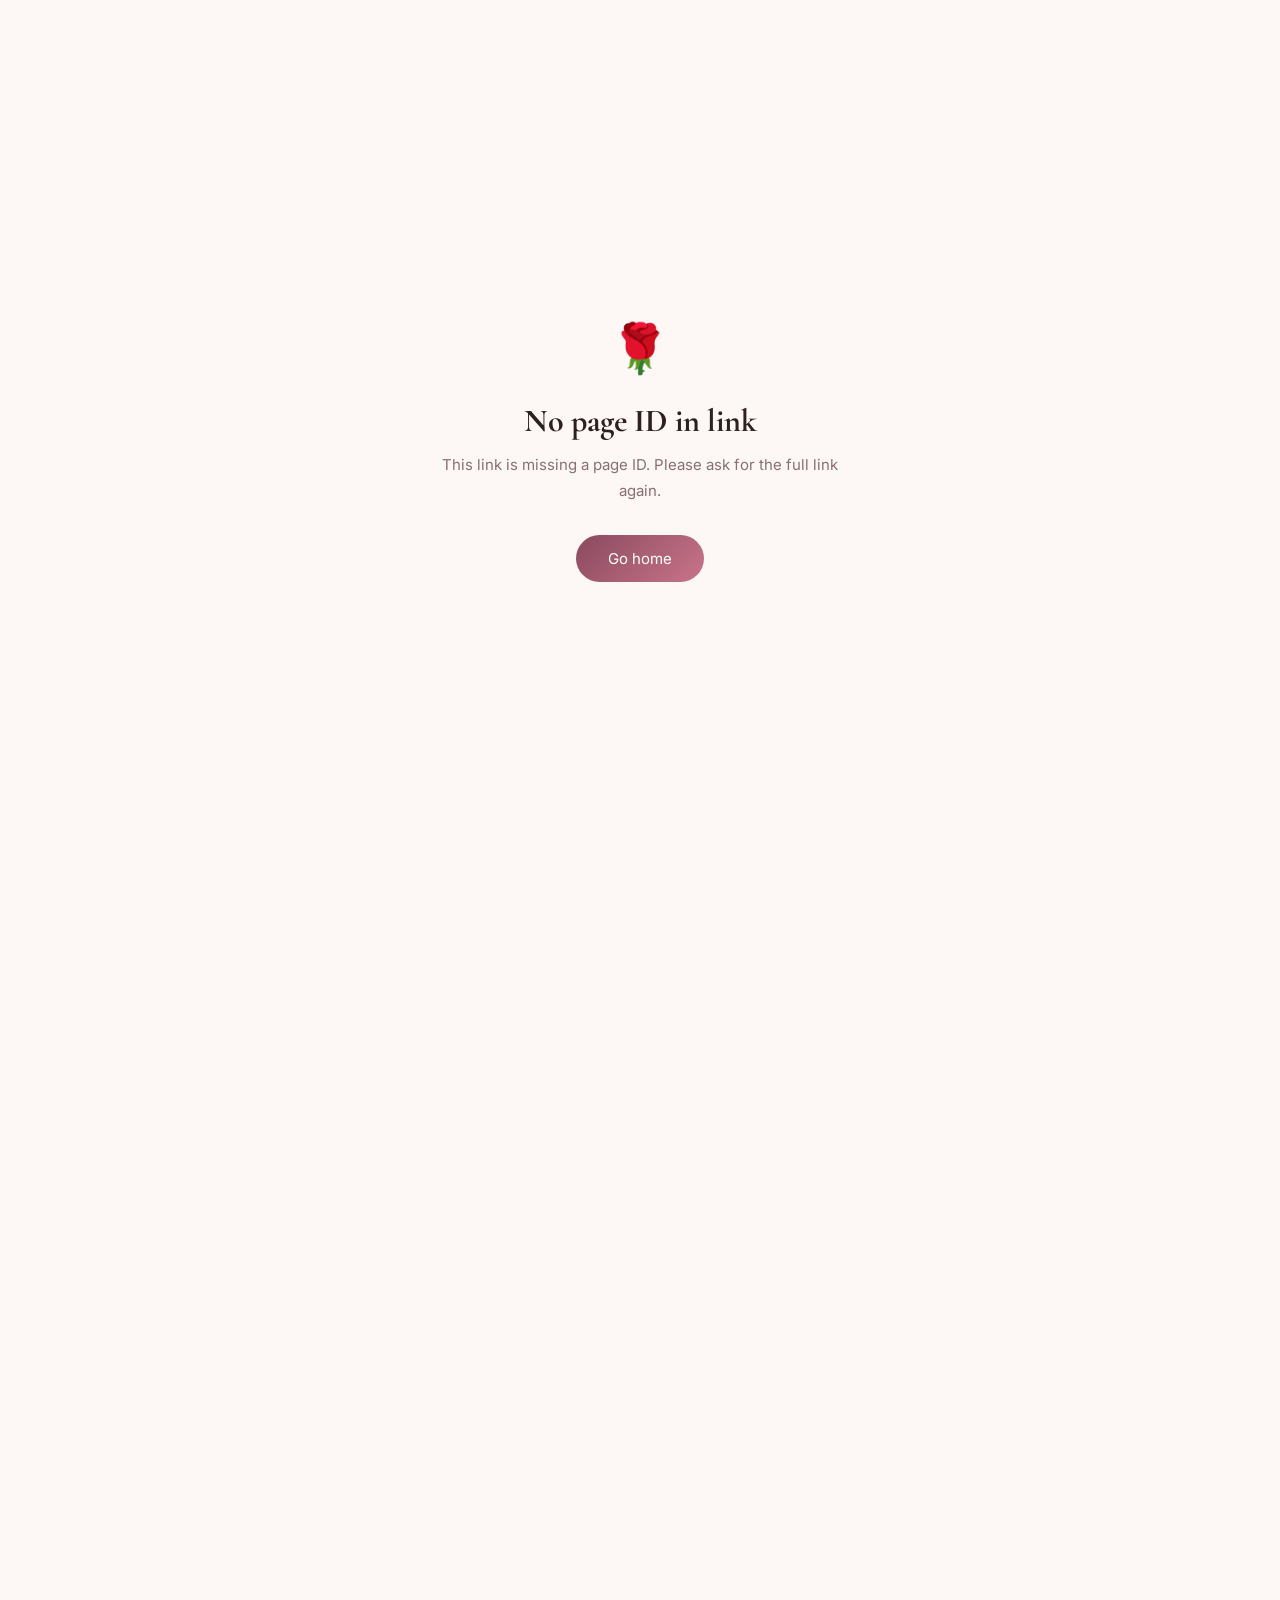
<file: view.html>
<!DOCTYPE html>
<html lang="en">
<head>
<meta charset="UTF-8">
<meta name="viewport" content="width=device-width, initial-scale=1.0">
<title>A Private Place — For You</title>
<link rel="preconnect" href="https://fonts.googleapis.com">
<link rel="preconnect" href="https://fonts.gstatic.com" crossorigin>
<link href="https://fonts.googleapis.com/css2?family=Cormorant+Garamond:ital,wght@0,300;0,400;0,500;0,600;1,300;1,400&family=Dancing+Script:wght@500;700&family=Inter:wght@300;400;500&display=swap" rel="stylesheet">
<style>
:root {
  --primary:    #c9748a;
  --dark:       #8a4a5e;
  --light:      #f0d4dc;
  --bg:         #f9eef1;
  --ivory:      #fdf8f5;
  --ink:        #2d2020;
  --ink-soft:   #5a3a3a;
  --muted:      #8a7070;
  --gold:       #c8a96e;
  --warm-light: #ede0d4;
}

*, *::before, *::after { margin:0; padding:0; box-sizing:border-box; }
html { scroll-behavior:smooth; }
body { font-family:'Inter', sans-serif; background:var(--ivory); color:var(--ink); overflow-x:hidden; }

/* ── LOADING SCREEN ── */
#loadingScreen {
  position:fixed; inset:0; z-index:99999;
  background:linear-gradient(160deg, #0d0508 0%, #1a0810 40%, #0a0205 100%);
  display:flex; align-items:center; justify-content:center;
  flex-direction:column; gap:20px;
  transition:opacity 0.6s ease;
}
#loadingScreen.hidden { opacity:0; pointer-events:none; }
.loading-rose { font-size:48px; animation:pulse-rose 2s ease-in-out infinite; }
.loading-text { font-family:'Dancing Script',cursive; font-size:24px; color:rgba(245,221,228,0.7); }
.loading-spinner {
  width:32px; height:32px; border:2px solid rgba(201,116,138,0.2);
  border-top-color:rgba(201,116,138,0.8);
  border-radius:50%; animation:spin 0.9s linear infinite;
}
@keyframes spin { to { transform:rotate(360deg); } }
@keyframes pulse-rose { 0%,100%{ transform:scale(1); } 50%{ transform:scale(1.1); } }

/* ── ERROR SCREEN ── */
#errorScreen {
  position:fixed; inset:0; z-index:99999;
  background:var(--ivory); display:none;
  align-items:center; justify-content:center;
  text-align:center; padding:40px;
}
#errorScreen.show { display:flex; }
.error-content { max-width:440px; }
.error-icon { font-size:48px; margin-bottom:24px; }
.error-title { font-family:'Cormorant Garamond',serif; font-size:32px; color:var(--ink); margin-bottom:12px; }
.error-msg { font-size:15px; color:var(--muted); line-height:1.7; margin-bottom:32px; }
.error-btn {
  display:inline-block;
  background:linear-gradient(135deg, var(--dark), var(--primary));
  color:white; text-decoration:none; border-radius:30px;
  padding:14px 32px; font-size:15px;
}

/* ── LOCK SCREEN ── */
#lockscreen {
  position:fixed; inset:0; z-index:9999;
  background:linear-gradient(160deg, #0d0508 0%, #1a0810 40%, #0a0205 100%);
  display:flex; align-items:center; justify-content:center;
  transition:opacity 0.9s ease, transform 0.9s ease;
}
#lockscreen.hidden { opacity:0; transform:scale(1.04); pointer-events:none; }
#lockParticles { position:absolute; inset:0; overflow:hidden; pointer-events:none; }
.particle {
  position:absolute; bottom:-4px; border-radius:50%;
  background:radial-gradient(circle, rgba(201,116,138,0.9), transparent);
  animation:float-up var(--dur, 8s) var(--delay, 0s) infinite ease-in-out;
}
@keyframes float-up {
  0%   { transform:translateY(0) translateX(0); opacity:0; }
  10%  { opacity:1; }
  90%  { opacity:0.4; }
  100% { transform:translateY(-100vh) translateX(var(--drift,40px)); opacity:0; }
}

.lock-card {
  position:relative; z-index:2;
  text-align:center; padding:56px 48px; max-width:420px; width:100%;
  background:rgba(255,255,255,0.03); border:1px solid rgba(201,116,138,0.12);
  border-radius:28px; backdrop-filter:blur(20px);
}
@media(max-width:480px) { .lock-card { padding:40px 24px; margin:0 16px; } }

.lock-rose { font-size:48px; margin-bottom:20px; animation:pulse-rose 3s ease-in-out infinite; }
.lock-title { font-family:'Dancing Script', cursive; font-size:32px; color:#f5dde4; margin-bottom:8px; }
.lock-message { font-size:14px; color:rgba(245,221,228,0.5); line-height:1.75; margin-bottom:32px; }
.lock-hint { font-size:12px; color:rgba(201,116,138,0.45); margin-bottom:20px; letter-spacing:0.05em; }

.pw-wrap { position:relative; margin-bottom:12px; }
.pw-wrap input {
  width:100%; padding:16px 50px 16px 20px;
  background:rgba(255,255,255,0.06);
  border:1.5px solid rgba(201,116,138,0.2);
  border-radius:14px; font-size:16px; color:#f5dde4;
  font-family:'Inter', sans-serif; outline:none;
  transition:border-color 0.25s, box-shadow 0.25s;
  -webkit-appearance:none; letter-spacing:0.08em; text-align:center;
}
.pw-wrap input::placeholder { color:rgba(201,116,138,0.3); letter-spacing:0.04em; }
.pw-wrap input:focus {
  border-color:rgba(201,116,138,0.5);
  box-shadow:0 0 0 3px rgba(201,116,138,0.08);
}
.pw-eye {
  position:absolute; right:16px; top:50%; transform:translateY(-50%);
  background:none; border:none; cursor:pointer;
  color:rgba(201,116,138,0.4); font-size:16px; padding:4px;
  transition:color 0.2s;
}
.pw-eye:hover { color:rgba(201,116,138,0.7); }
.pw-error { font-size:12px; color:#e07090; text-align:center; margin-bottom:12px; opacity:0; transition:opacity 0.3s; }
.pw-error.show { opacity:1; }
.btn-unlock {
  width:100%; padding:16px;
  background:linear-gradient(135deg, var(--dark), var(--primary));
  border:none; border-radius:14px; font-size:16px; color:white;
  cursor:pointer; font-family:'Dancing Script', cursive;
  font-weight:500; font-size:20px;
  transition:transform 0.2s, box-shadow 0.2s;
  box-shadow:0 4px 20px rgba(138,74,94,0.35);
}
.btn-unlock:hover { transform:translateY(-2px); box-shadow:0 8px 30px rgba(138,74,94,0.45); }

/* ── MAIN SITE ── */
#site {
  opacity:0; transform:translateY(16px);
  transition:opacity 1s ease, transform 1s ease;
  pointer-events:none;
}
#site.visible { opacity:1; transform:none; pointer-events:all; }

/* NAV */
#mainNav {
  position:fixed; top:0; left:0; right:0; z-index:900;
  padding:16px 32px;
  display:flex; align-items:center; justify-content:space-between;
  transition:background 0.4s, box-shadow 0.4s;
}
#mainNav.scrolled {
  background:rgba(253,248,245,0.92); backdrop-filter:blur(20px);
  box-shadow:0 1px 20px rgba(0,0,0,0.06);
}
.nav-logo { font-family:'Dancing Script', cursive; font-size:22px; color:var(--dark); text-decoration:none; }
.nav-links { display:flex; gap:24px; }
.nav-links a { font-size:12px; color:var(--muted); text-decoration:none; letter-spacing:0.08em; text-transform:uppercase; transition:color 0.2s; }
.nav-links a:hover { color:var(--dark); }
@media(max-width:600px) { .nav-links { gap:14px; } .nav-links a { font-size:11px; } }

/* WELCOME */
#welcome {
  min-height:100vh; display:flex; align-items:center; justify-content:center;
  padding:100px 24px 80px;
  background:linear-gradient(180deg, var(--bg) 0%, var(--ivory) 100%);
  position:relative; overflow:hidden;
}
.welcome-bg-blur {
  position:absolute; width:500px; height:500px; border-radius:50%;
  background:radial-gradient(circle, rgba(201,116,138,0.08) 0%, transparent 70%);
  top:-100px; right:-100px; pointer-events:none;
}
.letter-paper {
  max-width:640px; width:100%;
  background:white; border-radius:24px; padding:60px 56px;
  box-shadow:0 24px 80px rgba(0,0,0,0.08), 0 4px 16px rgba(0,0,0,0.04);
  position:relative; z-index:1;
}
@media(max-width:600px) { .letter-paper { padding:40px 28px; } }
.letter-date { font-family:'Cormorant Garamond', serif; font-style:italic; font-size:14px; color:var(--muted); margin-bottom:32px; letter-spacing:0.06em; }
.letter-body { font-family:'Cormorant Garamond', serif; font-size:19px; line-height:1.95; color:var(--ink-soft); min-height:60px; }
.letter-sign { font-family:'Dancing Script', cursive; font-size:28px; color:var(--dark); margin-top:40px; opacity:0; transition:opacity 1.2s ease; }
#typewriter-cursor {
  display:inline-block; width:2px; height:1.1em;
  background:var(--primary); margin-left:2px;
  vertical-align:text-bottom; animation:blink 0.8s step-end infinite;
}
@keyframes blink { 0%,100%{ opacity:1; } 50%{ opacity:0; } }

/* GALLERY */
#gallery { padding:100px 40px; background:var(--ivory); }
@media(max-width:600px){ #gallery { padding:80px 20px; } }
.section-label { text-align:center; margin-bottom:56px; }
.section-eyebrow { font-size:11px; letter-spacing:0.15em; text-transform:uppercase; color:var(--primary); margin-bottom:12px; }
.section-title { font-family:'Cormorant Garamond', serif; font-size:42px; font-weight:300; color:var(--ink); }
.section-title em { color:var(--dark); font-style:italic; }
.photo-grid { display:grid; grid-template-columns:repeat(auto-fill, minmax(280px, 1fr)); gap:20px; max-width:1100px; margin:0 auto; }
.photo-card { border-radius:18px; overflow:hidden; cursor:pointer; background:white; box-shadow:0 4px 20px rgba(0,0,0,0.06); transition:transform 0.35s cubic-bezier(0.34,1.56,0.64,1), box-shadow 0.35s; }
.photo-card:hover { transform:translateY(-8px) scale(1.01); box-shadow:0 16px 48px rgba(0,0,0,0.12); }
.photo-placeholder { display:flex; align-items:center; justify-content:center; overflow:hidden; }
.photo-placeholder img { width:100%; height:100%; object-fit:cover; display:block; background:var(--light); }
.photo-load-error { width:100%; display:flex; align-items:center; justify-content:center; text-align:center; padding:24px; background:var(--light); color:var(--muted); font-size:13px; line-height:1.5; }
.photo-caption { padding:16px 18px; }
.photo-caption-title { font-family:'Cormorant Garamond', serif; font-size:16px; color:var(--ink); margin-bottom:4px; }
.photo-caption-meta { font-size:12px; color:var(--muted); letter-spacing:0.04em; }
@media(max-width:600px){ .photo-grid { grid-template-columns:1fr; gap:16px; } .photo-card:hover { transform:none; } }

/* LIGHTBOX */
#lightbox { position:fixed; inset:0; z-index:9000; background:rgba(13,5,8,0.92); backdrop-filter:blur(10px); display:flex; align-items:center; justify-content:center; opacity:0; pointer-events:none; transition:opacity 0.35s; }
#lightbox.open { opacity:1; pointer-events:all; }
.lb-inner { max-width:800px; width:92%; position:relative; }
#lbPhoto { border-radius:16px; overflow:hidden; display:flex; align-items:center; justify-content:center; min-height:300px; }
.lb-caption { text-align:center; padding:20px 0 8px; }
#lbCaption { font-family:'Cormorant Garamond', serif; font-style:italic; font-size:16px; color:rgba(245,221,228,0.7); margin-bottom:6px; }
#lbMeta { font-size:12px; color:rgba(201,116,138,0.5); letter-spacing:0.05em; }
.lb-close { position:absolute; top:-40px; right:0; background:none; border:none; color:rgba(245,221,228,0.5); font-size:28px; cursor:pointer; transition:color 0.2s; }
.lb-close:hover { color:#f5dde4; }
.lb-nav { position:absolute; top:50%; transform:translateY(-50%); background:rgba(255,255,255,0.08); border:none; border-radius:50%; width:48px; height:48px; display:flex; align-items:center; justify-content:center; color:rgba(245,221,228,0.7); font-size:18px; cursor:pointer; transition:background 0.2s; }
.lb-nav:hover { background:rgba(255,255,255,0.16); }
.lb-prev { left:-64px; } .lb-next { right:-64px; }
@media(max-width:700px){ .lb-prev{ left:0; } .lb-next{ right:0; } }

/* TIMELINE */
#timeline { padding:100px 40px; background:linear-gradient(180deg, var(--ivory) 0%, var(--bg) 100%); overflow:hidden; }
@media(max-width:600px){ #timeline { padding:80px 20px; } }
.timeline-track { max-width:680px; margin:0 auto; display:flex; flex-direction:column; gap:0; position:relative; }
.timeline-track::before { content:''; position:absolute; left:50%; top:0; bottom:0; width:1px; background:linear-gradient(to bottom, transparent, var(--light), transparent); transform:translateX(-50%); }
@media(max-width:600px){ .timeline-track::before { left:24px; } }
.timeline-entry { display:flex; align-items:flex-start; gap:24px; padding:20px 0; opacity:0; transform:translateY(32px); transition:opacity 0.65s ease, transform 0.65s ease; }
.timeline-entry.visible { opacity:1; transform:none; }
.timeline-entry:nth-child(odd) { flex-direction:row; }
.timeline-entry:nth-child(even) { flex-direction:row-reverse; }
@media(max-width:600px){ .timeline-entry:nth-child(even) { flex-direction:row; } }
.timeline-card { flex:1; background:white; border-radius:16px; padding:24px 28px; box-shadow:0 4px 24px rgba(0,0,0,0.06); border:1px solid rgba(201,116,138,0.08); }
@media(max-width:600px){ .timeline-card { padding:18px 20px; } }
.timeline-emoji { font-size:24px; display:block; margin-bottom:8px; }
.timeline-date { font-size:11px; letter-spacing:0.12em; text-transform:uppercase; color:var(--primary); margin-bottom:6px; }
.timeline-title { font-family:'Cormorant Garamond', serif; font-size:22px; color:var(--ink); margin-bottom:8px; }
.timeline-text { font-size:14px; color:var(--muted); line-height:1.75; }
.timeline-dot { width:14px; height:14px; border-radius:50%; flex-shrink:0; background:var(--primary); border:3px solid var(--bg); box-shadow:0 0 0 2px var(--light); margin-top:28px; position:relative; z-index:1; }

/* LETTERS */
#letters { padding:100px 40px; background:var(--bg); }
@media(max-width:600px){ #letters { padding:80px 20px; } }
.envelopes-grid { display:grid; grid-template-columns:repeat(auto-fill, minmax(300px, 1fr)); gap:20px; max-width:1000px; margin:0 auto; }
.envelope { background:white; border-radius:20px; border:1.5px solid rgba(201,116,138,0.15); overflow:hidden; box-shadow:0 4px 20px rgba(0,0,0,0.06); transition:box-shadow 0.3s; }
.envelope:hover { box-shadow:0 8px 32px rgba(0,0,0,0.1); }
.env-flap-area { padding:28px 28px 24px; display:flex; align-items:center; justify-content:space-between; cursor:pointer; user-select:none; background:linear-gradient(135deg, var(--bg), white); }
.env-occasion { font-size:11px; letter-spacing:0.1em; text-transform:uppercase; color:var(--primary); margin-bottom:4px; }
.env-label { font-family:'Cormorant Garamond', serif; font-size:22px; color:var(--ink); }
.env-seal { font-size:28px; transition:transform 0.35s cubic-bezier(0.34,1.56,0.64,1); }
.envelope.open-env .env-seal { transform:rotate(15deg) scale(1.1); }
.env-body { max-height:0; overflow:hidden; transition:max-height 0.7s cubic-bezier(0.4,0,0.2,1); border-top:1px solid rgba(201,116,138,0.08); }
.env-body.open { max-height:900px; }
.env-letter-content { padding:28px 32px 32px; font-family:'Cormorant Garamond', serif; font-size:17px; line-height:1.9; color:var(--ink-soft); }
.env-letter-opening { font-style:italic; color:var(--dark); margin-bottom:16px; font-size:18px; }
.env-letter-close { margin-top:24px; font-style:italic; color:var(--dark); font-size:18px; }

/* STICKY NOTES */
#messages { padding:100px 40px; background:var(--ivory); }
@media(max-width:600px){ #messages { padding:80px 20px; } }
.sticky-grid { display:grid; grid-template-columns:repeat(auto-fill, minmax(200px, 1fr)); gap:20px; max-width:1000px; margin:0 auto; }
.sticky { border-radius:4px; padding:24px 22px 32px; box-shadow:3px 4px 20px rgba(0,0,0,0.1); transition:transform 0.3s cubic-bezier(0.34,1.56,0.64,1); cursor:default; position:relative; }
.sticky::after { content:''; position:absolute; top:0; left:0; right:0; height:4px; background:rgba(0,0,0,0.06); border-radius:4px 4px 0 0; }
.sticky:hover { transform:rotate(0deg) scale(1.04) translateY(-4px) !important; }
.sticky-text { font-family:'Dancing Script', cursive; font-size:18px; line-height:1.65; color:rgba(0,0,0,0.72); }
.sticky-by { margin-top:16px; font-size:11px; color:rgba(0,0,0,0.35); letter-spacing:0.04em; }

/* FINAL */
#final { min-height:100vh; position:relative; overflow:hidden; display:flex; align-items:center; justify-content:center; padding:80px 24px; background:linear-gradient(160deg, #0d0508, #1a0810, #0a0205); }
#starsCanvas { position:absolute; inset:0; width:100%; height:100%; }
#floatingWords { position:absolute; inset:0; overflow:hidden; pointer-events:none; }
.floating-memory { position:absolute; font-family:'Cormorant Garamond', serif; font-style:italic; font-size:13px; color:rgba(201,116,138,0.18); animation:float-mem var(--mf-dur,20s) var(--mf-delay,0s) infinite ease-in-out; white-space:nowrap; }
@keyframes float-mem { 0%,100% { transform:translateX(0) translateY(0); opacity:0.6; } 50% { transform:translateX(var(--mf-drift,40px)) translateY(-20px); opacity:1; } }
.final-content { position:relative; z-index:2; text-align:center; max-width:600px; }
.final-quote { font-family:'Cormorant Garamond', serif; font-style:italic; font-size:32px; font-weight:300; color:rgba(245,221,228,0.9); line-height:1.6; margin-bottom:32px; }
@media(max-width:600px){ .final-quote{ font-size:24px; } }
.final-sign { font-family:'Dancing Script', cursive; font-size:24px; color:rgba(201,116,138,0.7); margin-bottom:48px; }
.final-rose { font-size:40px; animation:pulse-rose 3s ease-in-out infinite; }

/* MUSIC BAR */
#musicBar { position:fixed; bottom:24px; left:50%; transform:translateX(-50%) translateY(100px); z-index:800; background:rgba(20,8,12,0.85); backdrop-filter:blur(24px); border:1px solid rgba(201,116,138,0.2); border-radius:60px; padding:12px 20px; display:flex; align-items:center; gap:14px; box-shadow:0 8px 40px rgba(0,0,0,0.3); transition:transform 0.6s cubic-bezier(0.34,1.56,0.64,1), opacity 0.4s; opacity:0; min-width:240px; }
#musicBar.visible { transform:translateX(-50%) translateY(0); opacity:1; }
.disc-icon { width:36px; height:36px; border-radius:50%; background:linear-gradient(135deg, var(--dark), var(--primary)); display:flex; align-items:center; justify-content:center; font-size:16px; flex-shrink:0; }
.disc-icon.playing { animation:spin-disc 3s linear infinite; }
@keyframes spin-disc { to{ transform:rotate(360deg); } }
.track-info { flex:1; min-width:0; }
#trackName { font-size:13px; color:rgba(245,221,228,0.9); font-weight:500; white-space:nowrap; overflow:hidden; text-overflow:ellipsis; }
#trackArtist { font-size:11px; color:rgba(201,116,138,0.55); margin-top:1px; white-space:nowrap; overflow:hidden; text-overflow:ellipsis; }
.music-controls { display:flex; align-items:center; gap:8px; }
.music-ctrl-btn { background:none; border:none; cursor:pointer; color:rgba(201,116,138,0.6); font-size:14px; padding:4px; transition:color 0.2s; }
.music-ctrl-btn:hover { color:rgba(245,221,228,0.9); }
#playPauseBtn { width:32px; height:32px; border-radius:50%; background:rgba(201,116,138,0.15); display:flex; align-items:center; justify-content:center; color:rgba(245,221,228,0.8); font-size:12px; transition:background 0.2s; }
#playPauseBtn:hover { background:rgba(201,116,138,0.3); }

/* SCROLL TOP */
#scrollTop { position:fixed; bottom:24px; right:24px; z-index:700; width:44px; height:44px; border-radius:50%; background:rgba(138,74,94,0.2); border:1px solid rgba(201,116,138,0.25); color:rgba(245,221,228,0.6); font-size:18px; cursor:pointer; display:flex; align-items:center; justify-content:center; opacity:0; transform:translateY(12px); transition:opacity 0.3s, transform 0.3s, background 0.2s; backdrop-filter:blur(8px); }
#scrollTop.visible { opacity:1; transform:none; }
#scrollTop:hover { background:rgba(138,74,94,0.4); }
</style>
</head>
<body>

<!-- LOADING SCREEN (shown while fetching from Firestore) -->
<div id="loadingScreen">
  <div class="loading-rose">🌹</div>
  <div class="loading-text">Loading your memories…</div>
  <div class="loading-spinner"></div>
</div>

<!-- ERROR SCREEN -->
<div id="errorScreen">
  <div class="error-content">
    <div class="error-icon">🌹</div>
    <h2 class="error-title" id="errorTitle">This link seems broken</h2>
    <p class="error-msg" id="errorMsg">The memory page couldn't be found. The link may be incorrect or expired. Please ask for the full link again.</p>
    <a href="index.html" class="error-btn">Go home</a>
  </div>
</div>

<!-- LOCK SCREEN -->
<div id="lockscreen" style="display:none;">
  <div id="lockParticles"></div>
  <div class="lock-card">
    <div class="lock-rose">🌹</div>
    <div class="lock-title" id="lockTitle">A Private Place</div>
    <p class="lock-message" id="lockMessage">This place holds memories made just for you.</p>
    <p class="lock-hint" id="lockHint"></p>
    <div class="pw-wrap">
      <input type="password" id="pwInput" placeholder="enter the password…" autocomplete="off">
      <button class="pw-eye" onclick="togglePassword()" title="Show/hide">👁</button>
    </div>
    <div class="pw-error" id="pwError">That's not quite right. Try again. 💭</div>
    <button class="btn-unlock" onclick="tryUnlock()">Open ✦</button>
  </div>
</div>

<!-- MAIN SITE -->
<div id="site">
  <nav id="mainNav">
    <div class="nav-logo" id="navLogo">memories</div>
    <div class="nav-links">
      <a href="#welcome">Letter</a>
      <a href="#gallery">Gallery</a>
      <a href="#timeline">Timeline</a>
      <a href="#letters">Letters</a>
      <a href="#messages">Notes</a>
      <a href="#final">Finale</a>
    </div>
  </nav>

  <section id="welcome">
    <div class="welcome-bg-blur"></div>
    <div class="letter-paper">
      <div class="letter-date" id="letterDate"></div>
      <div class="letter-body" id="typewriterText"></div>
      <div class="letter-sign" id="letterSign"></div>
    </div>
  </section>

  <section id="gallery">
    <div class="section-label">
      <div class="section-eyebrow">captured moments</div>
      <h2 class="section-title">Our <em>Gallery</em></h2>
    </div>
    <div class="photo-grid" id="photoGrid"></div>
  </section>

  <section id="timeline">
    <div class="section-label">
      <div class="section-eyebrow">our story</div>
      <h2 class="section-title">Memory <em>Timeline</em></h2>
    </div>
    <div class="timeline-track" id="timelineTrack"></div>
  </section>

  <section id="letters">
    <div class="section-label">
      <div class="section-eyebrow">from the heart</div>
      <h2 class="section-title">Letters <em>for you</em></h2>
    </div>
    <div class="envelopes-grid" id="envelopesGrid"></div>
  </section>

  <section id="messages">
    <div class="section-label">
      <div class="section-eyebrow">little things</div>
      <h2 class="section-title">Notes <em>&amp; Reminders</em></h2>
    </div>
    <div class="sticky-grid" id="stickyGrid"></div>
  </section>

  <section id="final">
    <canvas id="starsCanvas"></canvas>
    <div id="floatingWords"></div>
    <div class="final-content">
      <div class="final-quote" id="finalQuote"></div>
      <div class="final-sign" id="finalSign"></div>
      <div class="final-rose">🌹</div>
    </div>
  </section>
</div>

<!-- MUSIC BAR -->
<div id="musicBar">
  <div class="disc-icon" id="discIcon">♪</div>
  <div class="track-info">
    <div id="trackName">Our Song</div>
    <div id="trackArtist"></div>
  </div>
  <div class="music-controls">
    <button class="music-ctrl-btn" onclick="prevTrack()">⏮</button>
    <button class="music-ctrl-btn" id="playPauseBtn" onclick="togglePlay()">▶</button>
    <button class="music-ctrl-btn" onclick="nextTrack()">⏭</button>
  </div>
</div>
<audio id="bgAudio" loop></audio>

<!-- LIGHTBOX -->
<div id="lightbox">
  <div class="lb-inner">
    <button class="lb-close" onclick="closeLightbox()">✕</button>
    <button class="lb-nav lb-prev" onclick="lightboxNav(-1)">‹</button>
    <button class="lb-nav lb-next" onclick="lightboxNav(1)">›</button>
    <div id="lbPhoto"></div>
    <div class="lb-caption">
      <div id="lbCaption"></div>
      <div id="lbMeta"></div>
    </div>
  </div>
</div>

<button id="scrollTop" onclick="window.scrollTo({top:0,behavior:'smooth'})" title="Back to top">↑</button>

<!-- Firebase SDK -->
<script type="module">
const firebaseConfig = {
  apiKey: "AIzaSyCvbC25h7KshisLKVhXnX1-KEBMXSR742k",
  authDomain: "lovelang-34ad4.firebaseapp.com",
  projectId: "lovelang-34ad4",
  storageBucket: "lovelang-34ad4.firebasestorage.app",
  messagingSenderId: "502873697484",
  appId: "1:502873697484:web:35a698f8818de2d297a669",
  measurementId: "G-754GR5BVQM"
};

// Decode local ?d= links immediately; load Firebase only for Firestore ?id= links.
async function boot() {
  const params = new URLSearchParams(window.location.search);
  const encoded = params.get('d');
  const id     = params.get('id');

  if (encoded) {
    try {
      const data = JSON.parse(decodeURIComponent(escape(atob(encoded.replace(/ /g, '+')))));
      window._PAGE_DATA = data;
      document.getElementById('loadingScreen').classList.add('hidden');
      setTimeout(() => {
        document.getElementById('loadingScreen').style.display = 'none';
        initPage(data);
      }, 300);
    } catch(e) {
      console.error('Encoded page data error:', e);
      showError('Invalid page link', 'This link has damaged page data. Please generate the page again.');
    }
    return;
  }

  if (!id) {
    showError('No page ID in link', 'This link is missing a page ID. Please ask for the full link again.');
    return;
  }

  try {
    const [{ initializeApp }, { getFirestore, doc, getDoc }] = await Promise.all([
      import("https://www.gstatic.com/firebasejs/10.12.0/firebase-app.js"),
      import("https://www.gstatic.com/firebasejs/10.12.0/firebase-firestore.js")
    ]);
    const app = initializeApp(firebaseConfig);
    const db  = getFirestore(app);
    const snap = await getDoc(doc(db, 'pages', id));
    if (!snap.exists()) {
      showError('Page not found', "This memory page doesn't exist or may have been deleted. Please ask for the link again.");
      return;
    }

    const data = snap.data();
    window._PAGE_DATA = data;

    // Hide loading screen, show lock screen
    document.getElementById('loadingScreen').classList.add('hidden');
    setTimeout(() => {
      document.getElementById('loadingScreen').style.display = 'none';
      initPage(data);
    }, 600);

  } catch(e) {
    console.error('Firestore error:', e);
    showError('Connection error', 'Could not load this page. Please check your internet connection and try again.');
  }
}

function showError(title, msg) {
  document.getElementById('loadingScreen').style.display = 'none';
  document.getElementById('errorTitle').textContent = title;
  document.getElementById('errorMsg').textContent   = msg;
  document.getElementById('errorScreen').classList.add('show');
}

boot();
</script>

<script>
/* ══════════════════════════════════
   THEME MAP
   ══════════════════════════════════ */
const THEMES = {
  rose:     { primary:'#c9748a', dark:'#8a4a5e', light:'#f0d4dc', bg:'#f9eef1' },
  ocean:    { primary:'#5b8db8', dark:'#2c5f8a', light:'#d4e8f5', bg:'#eef5fb' },
  forest:   { primary:'#5a8a6a', dark:'#2e5e40', light:'#d4eedd', bg:'#eef7f1' },
  gold:     { primary:'#c8a96e', dark:'#8a6e3a', light:'#f5ecd8', bg:'#fdf8ef' },
  lavender: { primary:'#9b7ec8', dark:'#6a4e9e', light:'#e8daf5', bg:'#f5eefb' },
  blush:    { primary:'#e89cb0', dark:'#b06080', light:'#fce0ea', bg:'#fff0f4' },
};

function applyTheme(id) {
  const t = THEMES[id] || THEMES.rose;
  const r = document.documentElement.style;
  r.setProperty('--primary', t.primary);
  r.setProperty('--dark',    t.dark);
  r.setProperty('--light',   t.light);
  r.setProperty('--bg',      t.bg);
}

/* ══════════════════════════════════
   INIT — called once data is loaded
   ══════════════════════════════════ */
function initPage(DATA) {
  applyTheme(DATA.theme || 'rose');

  document.title = (DATA.title || 'A Private Place') + ' — For ' + (DATA.recipient || 'You');

  document.getElementById('lockTitle').textContent   = DATA.title   || 'A Private Place';
  document.getElementById('lockMessage').textContent = DATA.lockMsg || 'This place holds memories made just for you.';
  if (DATA.hint) document.getElementById('lockHint').textContent = '💭 Hint: ' + DATA.hint;
  document.getElementById('navLogo').textContent = DATA.title || 'memories';

  createParticles();

  document.getElementById('lockscreen').style.display = 'flex';

  // Enter key on password field
  document.getElementById('pwInput').addEventListener('keydown', e => {
    if (e.key === 'Enter') tryUnlock();
  });
}

/* ══════════════════════════════════
   LOCK SCREEN
   ══════════════════════════════════ */
function createParticles() {
  const container = document.getElementById('lockParticles');
  for (let i = 0; i < 55; i++) {
    const p = document.createElement('div');
    p.className = 'particle';
    p.style.cssText = [
      `left:${Math.random() * 100}%`,
      `--dur:${6 + Math.random() * 10}s`,
      `--delay:${Math.random() * 8}s`,
      `--drift:${(Math.random() - 0.5) * 80}px`,
      `width:${1 + Math.random() * 3}px`,
      `height:${1 + Math.random() * 3}px`,
      `opacity:0`
    ].join(';');
    container.appendChild(p);
  }
}

function togglePassword() {
  const inp = document.getElementById('pwInput');
  inp.type  = inp.type === 'password' ? 'text' : 'password';
}

function tryUnlock() {
  const DATA = window._PAGE_DATA;
  if (!DATA) return;
  const val = document.getElementById('pwInput').value;
  const err = document.getElementById('pwError');

  if (val === DATA.password) {
    document.getElementById('lockscreen').classList.add('hidden');
    const site = document.getElementById('site');
    site.classList.add('visible');
    setTimeout(() => {
      buildAll(DATA);
      initMusicBar(DATA);
      startTypewriter(DATA);
    }, 600);
  } else {
    err.classList.add('show');
    document.getElementById('pwInput').value = '';
    document.getElementById('pwInput').focus();
    setTimeout(() => err.classList.remove('show'), 3000);
  }
}

/* ══════════════════════════════════
   BUILD ALL SECTIONS
   ══════════════════════════════════ */
function buildAll(DATA) {
  buildGallery(DATA);
  buildTimeline(DATA);
  buildLetters(DATA);
  buildStickies(DATA);
  initStars();
  initFloatingWords();

  const fq = document.getElementById('finalQuote');
  const fs = document.getElementById('finalSign');
  if (DATA.finalMsg)  fq.textContent = DATA.finalMsg;
  if (DATA.finalSign) fs.textContent = DATA.finalSign;
}

/* ══════════════════════════════════
   TYPEWRITER
   ══════════════════════════════════ */
function startTypewriter(DATA) {
  const el   = document.getElementById('typewriterText');
  const sign = document.getElementById('letterSign');

  const today = new Date().toLocaleDateString('en-US', { year:'numeric', month:'long', day:'numeric' });
  document.getElementById('letterDate').textContent = today;

  let text = '';
  if (DATA.letters && DATA.letters.length > 0) {
    const first = DATA.letters[0];
    text = (first.salutation ? first.salutation + '\n\n' : '') + (first.body || '');
    sign.textContent = first.closing || DATA.finalSign || ('— ' + DATA.creator);
  } else {
    text = `${DATA.recipient || 'You'},\n\nThis place was made with love — for you.`;
    sign.textContent = DATA.finalSign || ('— ' + DATA.creator);
  }

  const chars = [...text];
  let i = 0;
  const cursor = document.createElement('span');
  cursor.id = 'typewriter-cursor';
  el.appendChild(cursor);

  function type() {
    if (i < chars.length) {
      const ch = chars[i];
      if (ch === '\n') {
        cursor.before(document.createElement('br'));
        cursor.before(document.createElement('br'));
      } else {
        cursor.before(document.createTextNode(ch));
      }
      i++;
      const delay = ch === '.' || ch === ',' ? 65 : ch === '\n' ? 350 : 26 + Math.random() * 18;
      setTimeout(type, delay);
    } else {
      cursor.remove();
      sign.style.opacity = '1';
    }
  }
  setTimeout(type, 800);
}

/* ══════════════════════════════════
   GALLERY
   ══════════════════════════════════ */
function buildGallery(DATA) {
  const grid   = document.getElementById('photoGrid');
  const photos = DATA.photos || [];

  if (!photos.length) {
    grid.innerHTML = '<p style="text-align:center;color:var(--muted);font-style:italic;grid-column:1/-1;padding:40px">No photos added yet.</p>';
    return;
  }

  photos.forEach((p, i) => {
    const card     = document.createElement('div');
    card.className = 'photo-card';
    card.onclick   = () => openLightbox(i);
    const minH     = p.tall ? '280px' : '200px';
    const src      = getPhotoSrc(p);
    const imgContent = src
      ? `<img src="${esc(src)}" alt="${esc(p.caption || 'Gallery photo')}" style="width:100%;height:${minH};object-fit:cover;display:block;" loading="lazy" onerror="this.outerHTML='<div class=&quot;photo-load-error&quot; style=&quot;min-height:${minH};&quot;>Image could not load. Check that the saved URL is public and direct.</div>'">`
      : `<div style="min-height:${minH};display:flex;align-items:center;justify-content:center;background:var(--light);font-size:48px">🖼</div>`;
    card.innerHTML = `
      <div class="photo-placeholder" style="min-height:${minH};">${imgContent}</div>
      <div class="photo-caption">
        <div class="photo-caption-title">${esc(p.caption)}</div>
        <div class="photo-caption-meta">${esc(p.date)}${p.date && p.location ? ' · ' : ''}${esc(p.location)}</div>
      </div>`;
    grid.appendChild(card);
  });
}

let currentPhoto = 0;
function openLightbox(i) {
  currentPhoto = i;
  updateLightbox();
  document.getElementById('lightbox').classList.add('open');
  document.body.style.overflow = 'hidden';
}
function closeLightbox() {
  document.getElementById('lightbox').classList.remove('open');
  document.body.style.overflow = '';
}
function lightboxNav(dir) {
  const photos = (window._PAGE_DATA || {}).photos || [];
  currentPhoto = (currentPhoto + dir + photos.length) % photos.length;
  updateLightbox();
}
function updateLightbox() {
  const photos = (window._PAGE_DATA || {}).photos || [];
  const p      = photos[currentPhoto];
  if (!p) return;
  const lbPhoto = document.getElementById('lbPhoto');
  const src = getPhotoSrc(p);
  if (src) {
    lbPhoto.innerHTML = `<img src="${esc(src)}" alt="${esc(p.caption || 'Gallery photo')}" style="width:100%;max-height:65vh;object-fit:contain;border-radius:12px;" onerror="this.outerHTML='<div class=&quot;photo-load-error&quot; style=&quot;height:300px;border-radius:12px;&quot;>Image could not load. Check that the saved URL is public and direct.</div>'">`;
    lbPhoto.style.background = 'transparent';
  } else {
    lbPhoto.innerHTML = `<div style="height:300px;display:flex;align-items:center;justify-content:center;font-size:80px;background:var(--light);border-radius:12px">🖼</div>`;
  }
  document.getElementById('lbCaption').textContent = p.desc || p.caption || '';
  document.getElementById('lbMeta').textContent = [p.caption, p.date, p.location].filter(Boolean).join(' · ');
}

/* ══════════════════════════════════
   TIMELINE
   ══════════════════════════════════ */
function buildTimeline(DATA) {
  const track    = document.getElementById('timelineTrack');
  const timeline = DATA.timeline || [];

  if (!timeline.length) {
    track.innerHTML = '<p style="text-align:center;color:var(--muted);font-style:italic;padding:40px">No timeline entries added yet.</p>';
    return;
  }

  timeline.forEach(entry => {
    const el     = document.createElement('div');
    el.className = 'timeline-entry';
    el.innerHTML = `
      <div class="timeline-card">
        <span class="timeline-emoji">${entry.emoji || '✨'}</span>
        <div class="timeline-date">${esc(entry.date)}</div>
        <div class="timeline-title">${esc(entry.title)}</div>
        <div class="timeline-text">${esc(entry.text)}</div>
      </div>
      <div class="timeline-dot"></div>
      <div style="flex:1"></div>`;
    track.appendChild(el);
  });

  const obs = new IntersectionObserver(entries => {
    entries.forEach(e => { if (e.isIntersecting) { e.target.classList.add('visible'); obs.unobserve(e.target); } });
  }, { threshold: 0.15 });
  document.querySelectorAll('.timeline-entry').forEach(el => obs.observe(el));
}

/* ══════════════════════════════════
   LETTERS
   ══════════════════════════════════ */
function buildLetters(DATA) {
  const grid    = document.getElementById('envelopesGrid');
  const letters = DATA.letters || [];

  if (!letters.length) {
    grid.innerHTML = '<p style="text-align:center;color:var(--muted);font-style:italic;grid-column:1/-1;padding:40px">No letters added yet.</p>';
    return;
  }

  const toShow = letters.length > 1 ? letters.slice(1) : letters;
  toShow.forEach((ltr, i) => {
    const wrap = document.createElement('div');
    const env  = document.createElement('div');
    env.className = 'envelope';
    env.id        = `env-${i}`;
    env.innerHTML = `
      <div class="env-flap-area" onclick="toggleEnvelope(${i})">
        <div>
          <div class="env-occasion">${esc(ltr.occasion)}</div>
          <div class="env-label">${esc(ltr.label || `Letter ${i+1}`)}</div>
        </div>
        <div class="env-seal" id="seal-${i}">${ltr.seal || '💌'}</div>
      </div>
      <div class="env-body" id="env-body-${i}">
        <div class="env-letter-content">
          <div class="env-letter-opening">${esc(ltr.salutation || 'My dearest,')}</div>
          <div style="font-family:'Cormorant Garamond',serif;font-size:17px;line-height:1.9;color:var(--ink-soft)">${escHTML(ltr.body || '')}</div>
          <div class="env-letter-close">${esc(ltr.closing || 'With love')} ✦</div>
        </div>
      </div>`;
    wrap.appendChild(env);
    grid.appendChild(wrap);
  });
}

function toggleEnvelope(i) {
  document.getElementById(`env-body-${i}`)?.classList.toggle('open');
  document.getElementById(`env-${i}`)?.classList.toggle('open-env');
}

/* ══════════════════════════════════
   STICKIES
   ══════════════════════════════════ */
const ROTATIONS = ['-2deg','-1deg','1.5deg','2.5deg','-1.5deg','1deg','3deg','-0.5deg'];
function buildStickies(DATA) {
  const grid     = document.getElementById('stickyGrid');
  const stickies = DATA.stickies || [];

  if (!stickies.length) {
    grid.innerHTML = '<p style="text-align:center;color:var(--muted);font-style:italic;grid-column:1/-1;padding:40px">No notes added yet.</p>';
    return;
  }

  stickies.forEach((s, i) => {
    const el     = document.createElement('div');
    el.className = 'sticky';
    el.style.cssText = `background:${s.color || '#fff9c4'};transform:rotate(${ROTATIONS[i % ROTATIONS.length]})`;
    el.innerHTML = `<div class="sticky-text">${esc(s.text)}</div><div class="sticky-by">— a little note for you</div>`;
    grid.appendChild(el);
  });
}

/* ══════════════════════════════════
   STARS
   ══════════════════════════════════ */
function initStars() {
  const canvas = document.getElementById('starsCanvas');
  const ctx    = canvas.getContext('2d');
  const stars  = [];

  function resize() { canvas.width = canvas.offsetWidth; canvas.height = canvas.offsetHeight; }
  resize();
  window.addEventListener('resize', resize);

  for (let i = 0; i < 200; i++) {
    stars.push({ x:Math.random()*canvas.width, y:Math.random()*canvas.height, r:Math.random()*1.5+0.3, a:Math.random(), speed:0.003+Math.random()*0.007, phase:Math.random()*Math.PI*2 });
  }

  function draw() {
    ctx.clearRect(0, 0, canvas.width, canvas.height);
    const t = Date.now() / 1000;
    stars.forEach(s => {
      const alpha = s.a * (0.5 + 0.5 * Math.sin(t * s.speed * 10 + s.phase));
      ctx.beginPath(); ctx.arc(s.x, s.y, s.r, 0, Math.PI*2);
      ctx.fillStyle = `rgba(245,221,228,${alpha})`; ctx.fill();
    });
    requestAnimationFrame(draw);
  }
  draw();
}

/* ══════════════════════════════════
   FLOATING WORDS
   ══════════════════════════════════ */
function initFloatingWords() {
  const container = document.getElementById('floatingWords');
  const words = ['laughter','late nights','your voice','home','always','remember?','that one time','still here','together','thank you','I see you','beloved','forever','our song','that look you give'];
  words.forEach((w, i) => {
    const el     = document.createElement('div');
    el.className = 'floating-memory';
    el.textContent = w;
    el.style.cssText = [`top:${10+Math.random()*80}%`,`left:${5+Math.random()*85}%`,`--mf-dur:${18+Math.random()*14}s`,`--mf-delay:${i*2.5}s`,`--mf-drift:${(Math.random()-0.5)*60}px`].join(';');
    container.appendChild(el);
  });
}

/* ══════════════════════════════════
   MUSIC
   ══════════════════════════════════ */
let musicOn = false;
const audio = document.getElementById('bgAudio');

function initMusicBar(DATA) {
  if (!DATA || !DATA.music) return;
  const track = DATA.music;
  if (!track.src && !track.title) return;
  setTimeout(() => {
    document.getElementById('musicBar').classList.add('visible');
    document.getElementById('trackName').textContent   = track.title  || 'Our Song';
    document.getElementById('trackArtist').textContent = track.artist || '';
    if (track.src) audio.src = track.src;
  }, 2500);
}

function togglePlay() {
  const DATA = window._PAGE_DATA;
  if (!DATA?.music?.src) return;
  if (!musicOn) {
    audio.play().catch(()=>{});
    musicOn = true;
    document.getElementById('playPauseBtn').textContent = '⏸';
    document.getElementById('discIcon').classList.add('playing');
  } else {
    audio.pause();
    musicOn = false;
    document.getElementById('playPauseBtn').textContent = '▶';
    document.getElementById('discIcon').classList.remove('playing');
  }
}
function prevTrack() {}
function nextTrack() {}

/* ══════════════════════════════════
   SCROLL
   ══════════════════════════════════ */
window.addEventListener('scroll', () => {
  document.getElementById('mainNav').classList.toggle('scrolled', window.scrollY > 60);
  document.getElementById('scrollTop').classList.toggle('visible', window.scrollY > 400);
});

document.querySelectorAll('.nav-links a').forEach(a => {
  a.addEventListener('click', e => {
    e.preventDefault();
    const id = a.getAttribute('href').slice(1);
    document.getElementById(id)?.scrollIntoView({ behavior:'smooth' });
  });
});

document.addEventListener('keydown', e => {
  if (e.key === 'Escape') closeLightbox();
  if (document.getElementById('lightbox').classList.contains('open')) {
    if (e.key === 'ArrowLeft')  lightboxNav(-1);
    if (e.key === 'ArrowRight') lightboxNav(1);
  }
});

document.getElementById('lightbox').addEventListener('click', e => {
  if (e.target === document.getElementById('lightbox')) closeLightbox();
});

/* ══════════════════════════════════
   HELPERS
   ══════════════════════════════════ */
function getPhotoSrc(photo) {
  if (!photo) return '';
  const candidate = photo.src || photo.imageUrl || photo.imageURL || photo.url || photo.photoUrl || photo.photoURL || photo.secure_url || photo.secureUrl;
  if (typeof candidate === 'string') return candidate.trim();
  if (candidate && typeof candidate === 'object') return String(candidate.secure_url || candidate.url || '').trim();
  return '';
}

function esc(str) {
  if (!str) return '';
  return String(str).replace(/&/g,'&amp;').replace(/</g,'&lt;').replace(/>/g,'&gt;').replace(/"/g,'&quot;');
}
function escHTML(str) {
  return esc(str).replace(/\n/g, '<br>');
}
</script>
</body>
</html>
</file>
